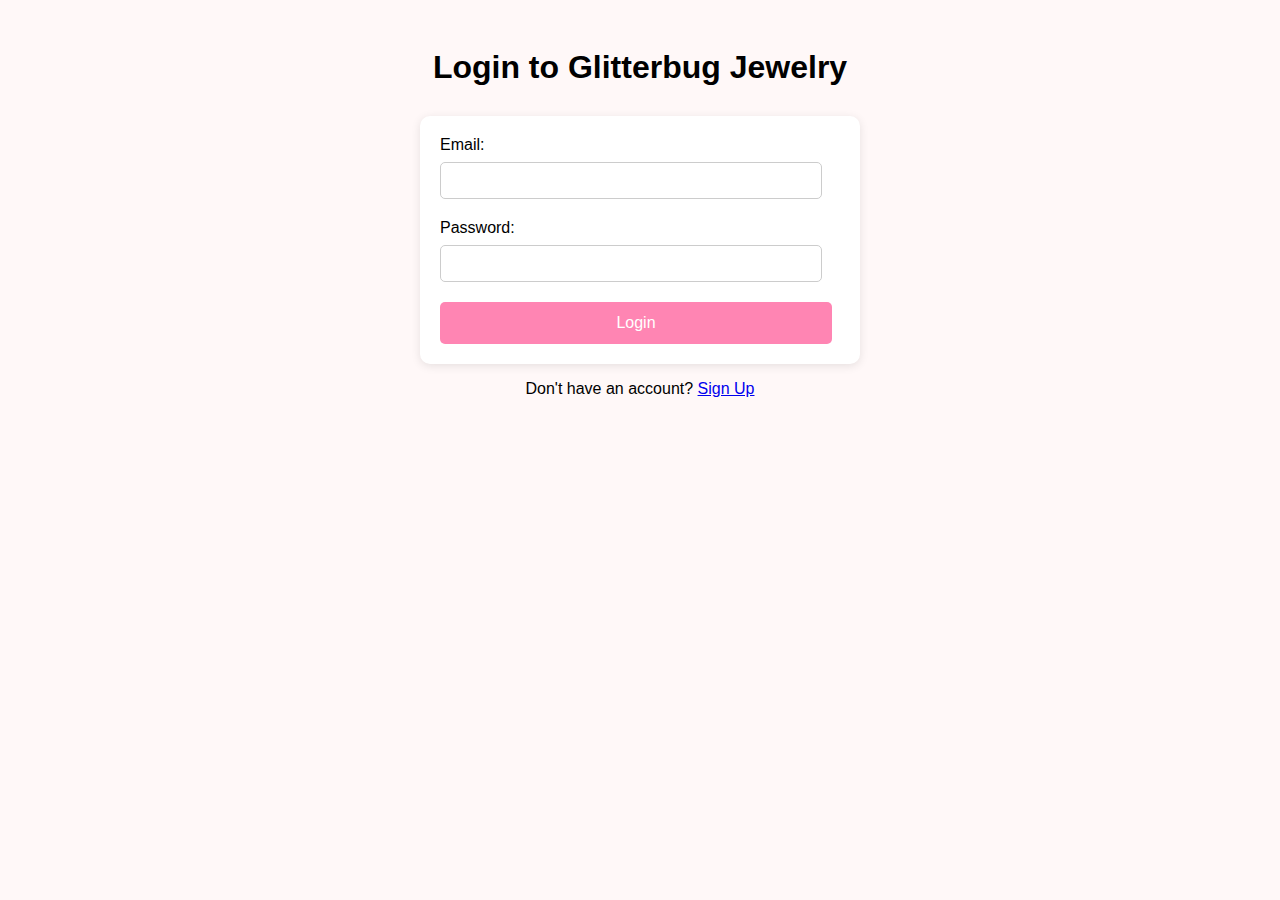
<file: index.html>
<!DOCTYPE html>
<html lang="en">
<head>
  <meta charset="UTF-8" />
  <meta name="viewport" content="width=device-width, initial-scale=1.0"/>
  <title>Glitterbug Jewelry</title>
  <style>
    body {
      font-family: Arial, sans-serif;
      background-color: #fff8f8;
      margin: 0;
      padding: 0;
    }

    header {
      background-color: #ffc6e0;
      padding: 50px 20px;
      text-align: center;
    }

    header h1 {
      margin: 0;
      font-size: 3em;
    }

    header p {
      font-size: 1.2em;
      margin: 10px 0 20px;
    }

    header button {
      padding: 10px 20px;
      background-color: #ff85b3;
      border: none;
      color: white;
      font-size: 1em;
      border-radius: 30px;
      cursor: pointer;
      margin: 5px;
    }

    section {
      text-align: center;
      padding: 40px 20px;
    }

    .features {
      display: flex;
      justify-content: center;
      gap: 20px;
      flex-wrap: wrap;
    }

    .features a {
      text-decoration: none;
      color: inherit;
    }

    .features div {
      background: white;
      padding: 20px;
      border-radius: 15px;
      box-shadow: 0 2px 5px rgba(0, 0, 0, 0.1);
      flex: 1 1 200px;
      max-width: 300px;
      transition: transform 0.2s;
    }

    .features div:hover {
      transform: scale(1.05);
    }

    .features img {
      width: 100%;
      border-radius: 10px;
      margin-bottom: 10px;
    }

    .features span {
      display: block;
      font-size: 1.1em;
      font-weight: bold;
    }

    footer {
      background-color: #ffc6e0;
      text-align: center;
      padding: 20px;
      font-size: 0.9em;
    }

    footer .social-links a {
      margin: 0 10px;
      color: #333;
      text-decoration: none;
    }

    footer .social-links a:hover {
      color: #ff85b3;
    }
  </style>
</head>
<body>

<header>
  <h1>Glitterbug Jewelry</h1>
  <p>✨ Handmade with love, made to sparkle ✨</p>
</header>

<section>
  <h2>Explore Our Collections</h2>
  <div class="features">
    <a href="necklace.html">
      <div>
        <img src="https://starkle.in/cdn/shop/files/DualHeartDropNecklace.png?v=1726140049" alt="Necklaces">
        <span>Necklaces</span>
      </div>
    </a>
    <a href="rings.html">
      <div>
        <img src="https://www.zivar.in/cdn/shop/products/aasi-diamond-ring-433638.jpg?v=1691477702" alt="Rings">
        <span>Rings</span>
      </div>
    </a>
    <a href="bracelet.html">
      <div>
        <img src="https://starkle.in/cdn/shop/files/conn_brac2.png?v=1687867150" alt="Bracelets">
        <span>Bracelets</span>
      </div>
    </a>
  </div>
</section>

<footer>
  &copy; 2025 Glitterbug Jewelry | Contact: hello@glitterbug.com
</footer>

<script>
  window.onload = function() {
    // Check if the user is logged in
    const loggedInUser = localStorage.getItem('loggedInUser');
    
    // If no logged-in user, redirect to login page
    if (!loggedInUser) {
      alert("Please log in to access the collections.");
      window.location.href = 'login.html';  // Redirect to login page
    }
  }
</script>

</body>
</html>
</file>
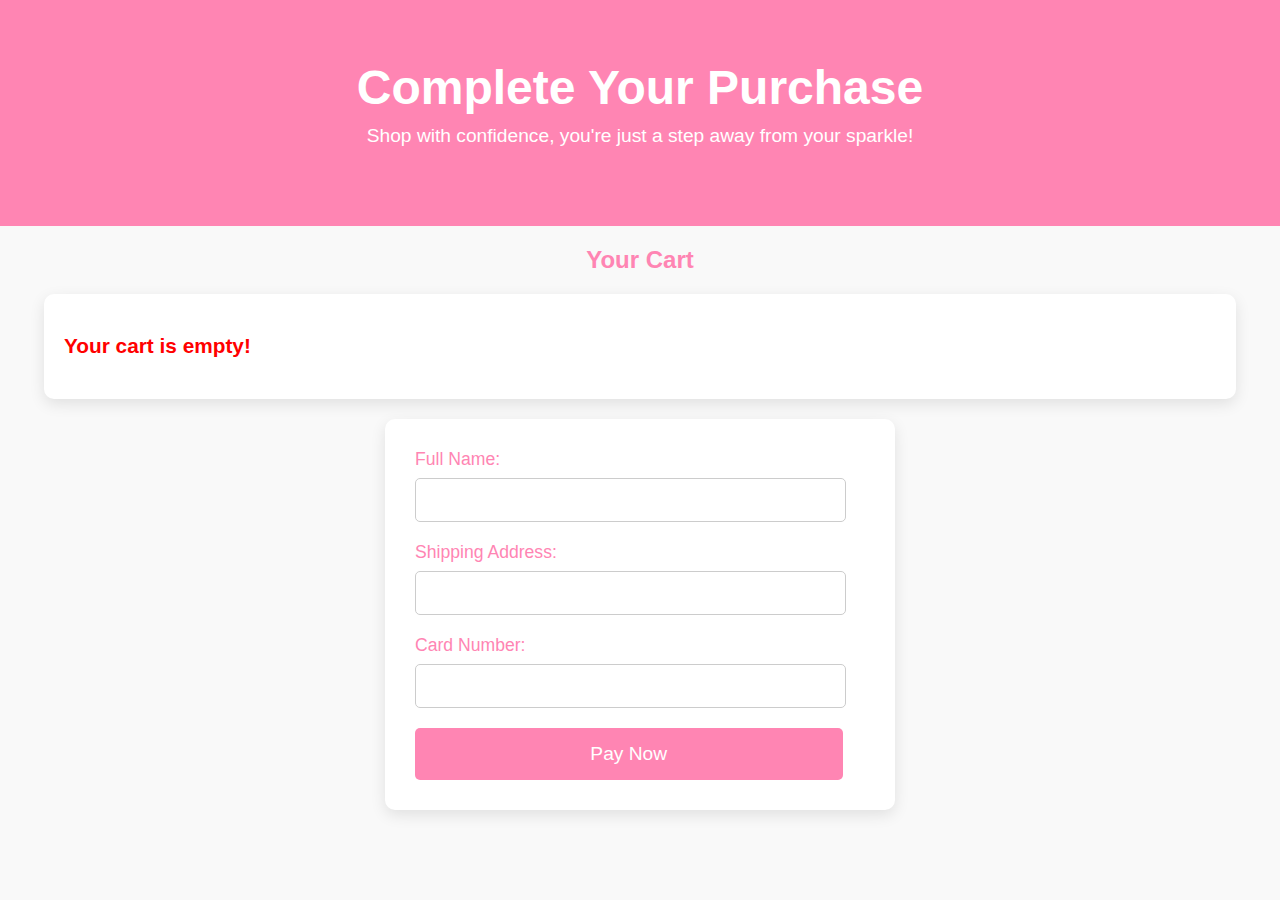
<file: buy.html>
<!DOCTYPE html>
<html lang="en">
<head>
  <meta charset="UTF-8">
  <meta name="viewport" content="width=device-width, initial-scale=1.0">
  <title>Buy Now - Glitterbug Jewelry</title>
  <link rel="stylesheet" href="buy.css" />
</head>
<body>

<header>
  <h1>Complete Your Purchase</h1>
  <p>Shop with confidence, you're just a step away from your sparkle!</p>
</header>

<!-- Display Cart Items -->
<h2 style="text-align: center; color: #ff85b3;">Your Cart</h2>
<div id="cartItems"></div>

<form id="paymentForm">
  <label for="fullname">Full Name:</label>
  <input type="text" id="fullname" name="fullname" required>

  <label for="address">Shipping Address:</label>
  <input type="text" id="address" name="address" required>

  <label for="card">Card Number:</label>
  <input type="text" id="card" name="card" required>

  <button type="submit">Pay Now</button>
</form>

<script>
  // Retrieve cart from localStorage
  const cart = JSON.parse(localStorage.getItem('cart')) || [];

  // Display cart items or empty message
  const cartItemsDiv = document.getElementById('cartItems');
  if (cart.length === 0) {
    cartItemsDiv.innerHTML = '<p class="error-message">Your cart is empty!</p>';
  } else {
    let cartHTML = '<ul>';
    let totalAmount = 0;

    // Display cart items and calculate total price
    cart.forEach(item => {
      cartHTML += `<li>${item.name} - $${item.price} x ${item.quantity} = $${item.price * item.quantity}</li>`;
      totalAmount += item.price * item.quantity;
    });

    cartHTML += '</ul>';
    cartHTML += `<p><strong>Total: $${totalAmount}</strong></p>`;
    cartItemsDiv.innerHTML = cartHTML;
  }

  // Handle the payment form submission
  document.getElementById('paymentForm').addEventListener('submit', function(event) {
    event.preventDefault();

    const fullname = document.getElementById('fullname').value;
    const address = document.getElementById('address').value;
    const card = document.getElementById('card').value;

    const totalAmount = cart.reduce((total, item) => total + (item.price * item.quantity), 0);

    // Simulate payment success
    const paymentSuccess = Math.random() > 0.1;

    if (paymentSuccess) {
      alert('Payment Successful!');

      // Store payment details in localStorage
      const paymentDetails = {
        fullname,
        address,
        card,
        amount: totalAmount,
        cart,
        paymentDate: new Date().toISOString()
      };
      localStorage.setItem('paymentDetails', JSON.stringify(paymentDetails));

      // Clear the cart from localStorage
      localStorage.removeItem('cart');

      // Redirect to Thank You page
      window.location.href = 'thank_you.html'; 
    } else {
      alert('Payment Failed. Please try again.');
    }
  });
</script>

</body>
</html>
</file>
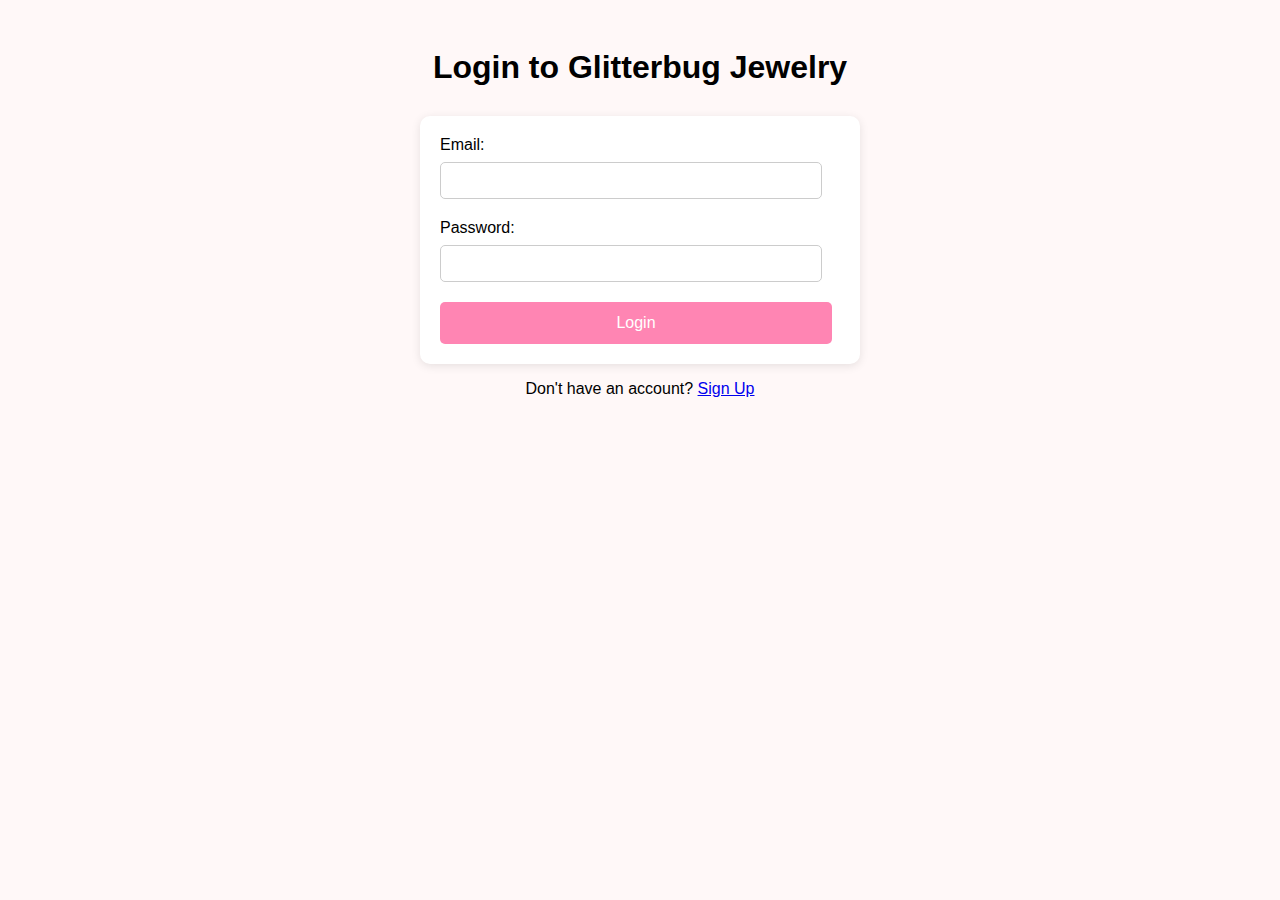
<file: home.html>
<!DOCTYPE html>
<html lang="en">
<head>
  <meta charset="UTF-8" />
  <meta name="viewport" content="width=device-width, initial-scale=1.0"/>
  <title>Glitterbug Jewelry</title>
  <style>
    body {
      font-family: Arial, sans-serif;
      background-color: #fff8f8;
      margin: 0;
      padding: 0;
    }

    header {
      background-color: #ffc6e0;
      padding: 50px 20px;
      text-align: center;
      position: relative;
    }

    header h1 {
      margin: 0;
      font-size: 3em;
    }

    header p {
      font-size: 1.2em;
      margin: 10px 0 20px;
    }

    header button {
      padding: 10px 20px;
      background-color: #ff85b3;
      border: none;
      color: white;
      font-size: 1em;
      border-radius: 30px;
      cursor: pointer;
      margin: 5px;
      position: absolute;
      top: 20px;
      right: 20px;
    }

    section {
      text-align: center;
      padding: 40px 20px;
    }

    .features {
      display: flex;
      justify-content: center;
      gap: 20px;
      flex-wrap: wrap;
    }

    .features a {
      text-decoration: none;
      color: inherit;
    }

    .features div {
      background: white;
      padding: 20px;
      border-radius: 15px;
      box-shadow: 0 2px 5px rgba(0, 0, 0, 0.1);
      flex: 1 1 200px;
      max-width: 300px;
      transition: transform 0.2s;
    }

    .features div:hover {
      transform: scale(1.05);
    }

    .features img {
      width: 100%;
      border-radius: 10px;
      margin-bottom: 10px;
    }

    .features span {
      display: block;
      font-size: 1.1em;
      font-weight: bold;
    }

    footer {
      background-color: #ffc6e0;
      text-align: center;
      padding: 20px;
      font-size: 0.9em;
    }

    footer .social-links a {
      margin: 0 10px;
      color: #333;
      text-decoration: none;
    }

    footer .social-links a:hover {
      color: #ff85b3;
    }
  </style>
</head>
<body>

<header>
  <h1>Glitterbug Jewelry</h1>
  <p>✨ Handmade with love, made to sparkle ✨</p>
  <button onclick="logout()">Logout</button>
</header>

<section>
  <h2>Explore Our Collections</h2>
  <div class="features">
    <a href="necklace.html">
      <div>
        <img src="https://starkle.in/cdn/shop/files/DualHeartDropNecklace.png?v=1726140049" alt="Necklaces">
        <span>Necklaces</span>
      </div>
    </a>
    <a href="rings.html">
      <div>
        <img src="https://www.zivar.in/cdn/shop/products/aasi-diamond-ring-433638.jpg?v=1691477702" alt="Rings">
        <span>Rings</span>
      </div>
    </a>
    <a href="bracelet.html">
      <div>
        <img src="https://starkle.in/cdn/shop/files/conn_brac2.png?v=1687867150" alt="Bracelets">
        <span>Bracelets</span>
      </div>
    </a>
  </div>
</section>

<footer>
  &copy; 2025 Glitterbug Jewelry | Contact: hello@glitterbug.com
</footer>

<script>
  // Check login on page load
  window.onload = function () {
    const loggedInUser = localStorage.getItem('loggedInUser');
    if (!loggedInUser) {
      alert("Please log in to access the collections.");
      window.location.href = 'index.html';
    }
  };

  // Logout function
  function logout() {
    localStorage.removeItem('loggedInUser'); // Logout user
    localStorage.removeItem('cart');         // Clear cart
    alert("You have been logged out.");
    window.location.href = 'index.html';     // Redirect to login
  }
</script>

</body>
</html>
</file>
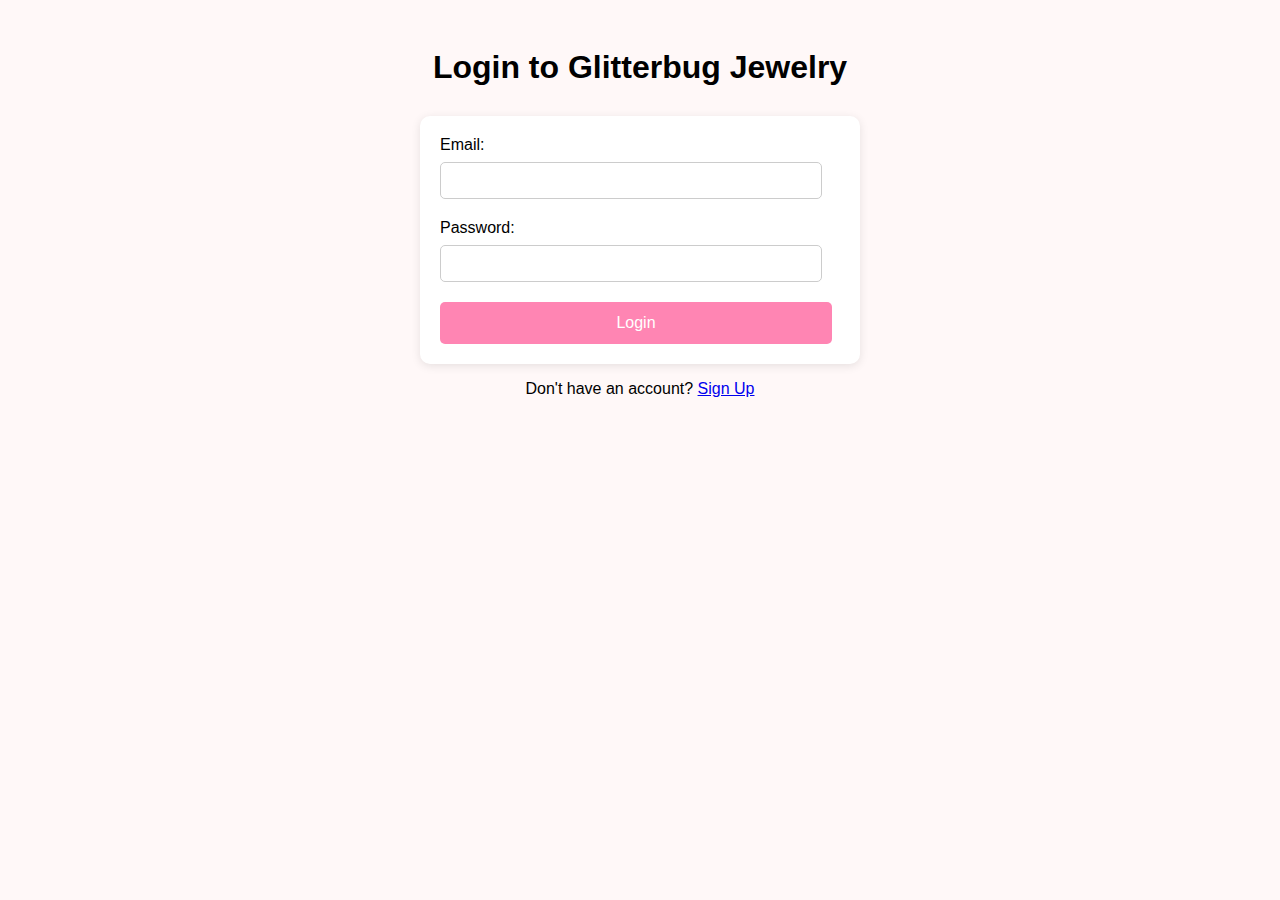
<file: login.html>
<!DOCTYPE html>
<html lang="en">
<head>
  <meta charset="UTF-8" />
  <meta name="viewport" content="width=device-width, initial-scale=1.0"/>
  <title>Login - Glitterbug Jewelry</title>
  <style>
    body {
      font-family: Arial, sans-serif;
      background-color: #fff8f8;
      padding: 20px;
    }
    header {
      text-align: center;
      margin-bottom: 30px;
    }
    form {
      max-width: 400px;
      margin: 0 auto;
      padding: 20px;
      background-color: #fff;
      border-radius: 10px;
      box-shadow: 0 2px 10px rgba(0, 0, 0, 0.1);
    }
    label {
      display: block;
      margin-bottom: 8px;
    }
    input {
      width: 90%;
      padding: 10px;
      margin-bottom: 20px;
      border-radius: 5px;
      border: 1px solid #ccc;
    }
    button {
      width: 98%;
      padding: 12px;
      background-color: #ff85b3;
      border: none;
      color: white;
      font-size: 1em;
      border-radius: 5px;
      cursor: pointer;
    }
    button:hover {
      background-color: #ff5e9c;
    }
    p {
      text-align: center;
    }
  </style>
</head>
<body>

<header>
  <h1>Login to Glitterbug Jewelry</h1>
</header>

<main>
  <form id="loginForm">
    <label for="email">Email:</label>
    <input type="email" id="email" required>

    <label for="password">Password:</label>
    <input type="password" id="password" required>

    <button type="submit">Login</button>
  </form>

  <p>Don't have an account? <a href="register.html">Sign Up</a></p>
</main>

<script>
  document.getElementById('loginForm').addEventListener('submit', function(event) {
    event.preventDefault();

    const email = document.getElementById('email').value;
    const password = document.getElementById('password').value;

    const storedUsers = JSON.parse(localStorage.getItem('users')) || [];
    const user = storedUsers.find(u => u.email === email && u.password === password);

    if (user) {
      alert('Login successful!');
      localStorage.setItem('loggedInUser', JSON.stringify(user));  // Store user info
      window.location.href = 'index.html';  // Redirect to homepage
    } else {
      alert('Invalid email or password!');
    }
  });
</script>

</body>
</html>
</file>
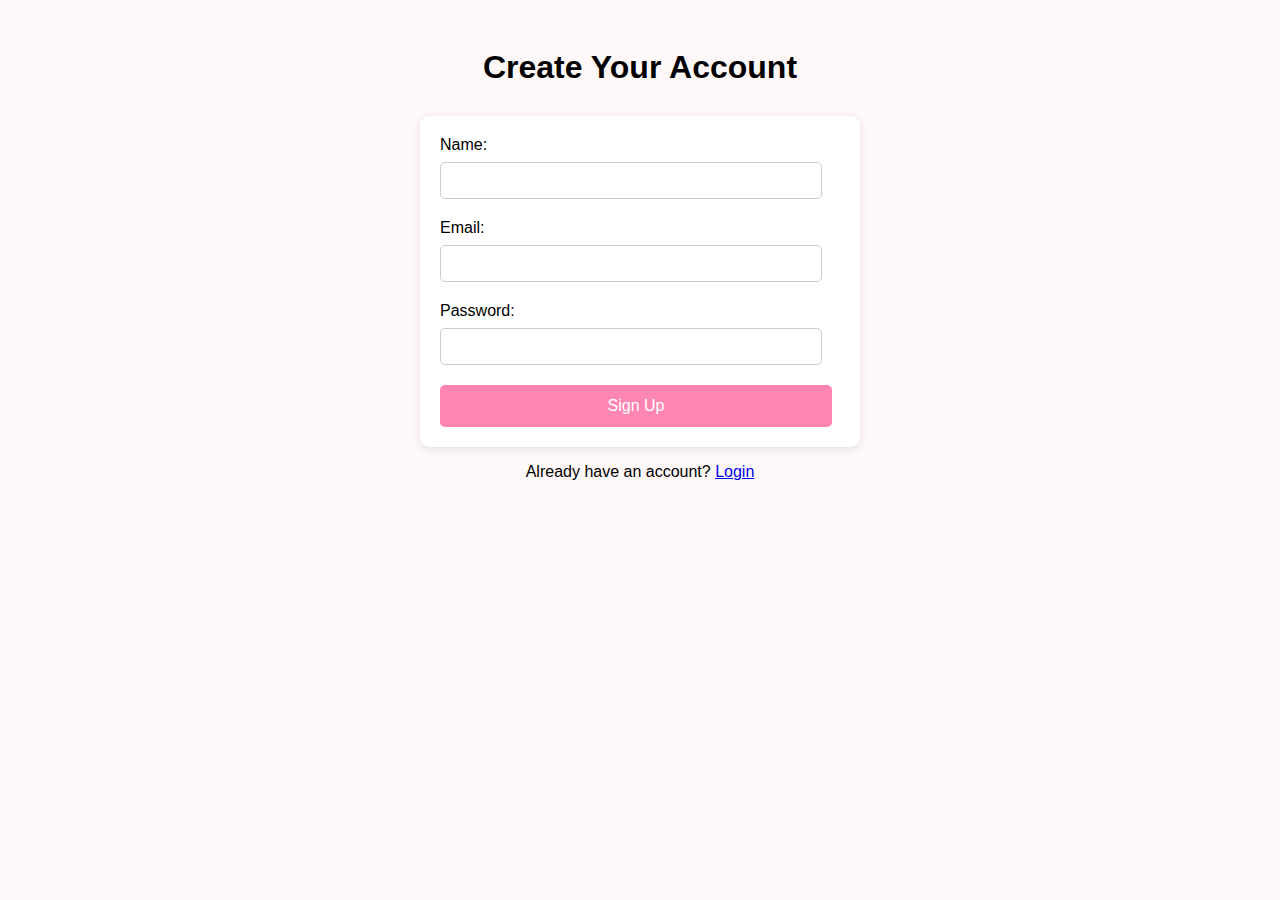
<file: register.html>
<!DOCTYPE html>
<html lang="en">
<head>
  <meta charset="UTF-8" />
  <meta name="viewport" content="width=device-width, initial-scale=1.0"/>
  <title>Sign Up - Glitterbug Jewelry</title>
  <style>
    body {
      font-family: Arial, sans-serif;
      background-color: #fff8f8;
      padding: 20px;
    }
    header {
      text-align: center;
      margin-bottom: 30px;
    }
    form {
      max-width: 400px;
      margin: 0 auto;
      padding: 20px;
      background-color: #fff;
      border-radius: 10px;
      box-shadow: 0 2px 10px rgba(0, 0, 0, 0.1);
    }
    label {
      display: block;
      margin-bottom: 8px;
    }
    input {
      width: 90%;
      padding: 10px;
      margin-bottom: 20px;
      border-radius: 5px;
      border: 1px solid #ccc;
    }
    button {
      width: 98%;
      padding: 12px;
      background-color: #ff85b3;
      border: none;
      color: white;
      font-size: 1em;
      border-radius: 5px;
      cursor: pointer;
    }
    button:hover {
      background-color: #ff5e9c;
    }
    p {
      text-align: center;
    }
  </style>
</head>
<body>

<header>
  <h1>Create Your Account</h1>
</header>

<main>
  <form id="signupForm">
    <label for="name">Name:</label>
    <input type="text" id="name" required>

    <label for="email">Email:</label>
    <input type="email" id="email" required>

    <label for="password">Password:</label>
    <input type="password" id="password" required>

    <button type="submit">Sign Up</button>
  </form>

  <p>Already have an account? <a href="login.html">Login</a></p>
</main>

<script>
  document.getElementById('signupForm').addEventListener('submit', function(event) {
    event.preventDefault();

    const name = document.getElementById('name').value;
    const email = document.getElementById('email').value;
    const password = document.getElementById('password').value;

    let users = JSON.parse(localStorage.getItem('users')) || [];

    const emailExists = users.some(user => user.email === email);
    if (emailExists) {
      alert('Email already registered. Please use a different one.');
      return;
    }

    users.push({ name, email, password });
    localStorage.setItem('users', JSON.stringify(users));

    alert('Signup successful! You can now log in.');
    window.location.href = 'login.html';
  });
</script>

</body>
</html>
</file>
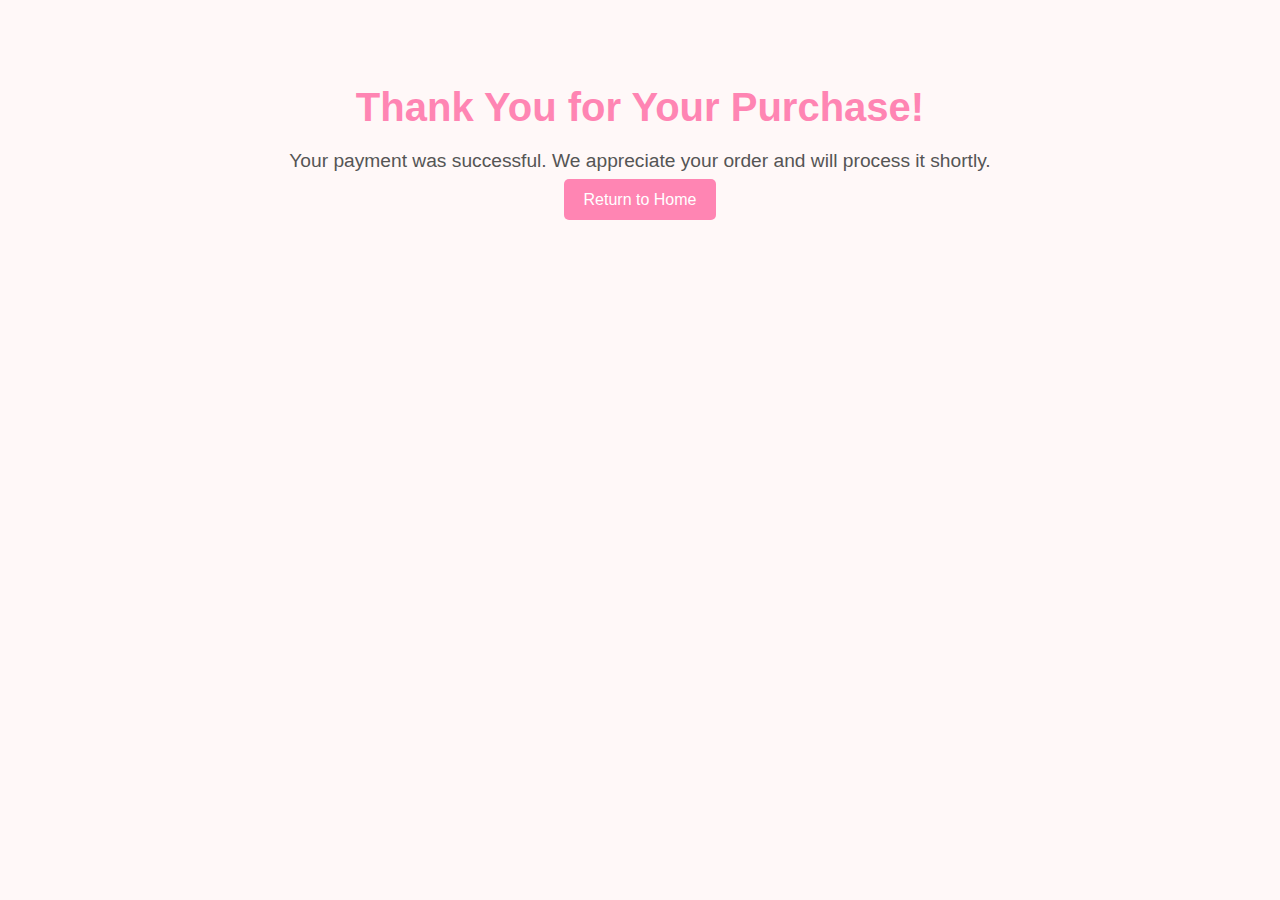
<file: thank_you.html>
<!DOCTYPE html>
<html lang="en">
<head>
  <meta charset="UTF-8">
  <meta name="viewport" content="width=device-width, initial-scale=1.0">
  <title>Thank You - Glitterbug Jewelry</title>
  <style>
    body { font-family: Arial, sans-serif; background-color: #fff8f8; text-align: center; padding: 50px; }
    h1 { font-size: 2.5em; color: #ff85b3; margin-bottom: 20px; }
    p { font-size: 1.2em; color: #555; }
    .btn { padding: 12px 20px; background-color: #ff85b3; border: none; color: white; font-size: 1em; border-radius: 5px; cursor: pointer; text-decoration: none; margin-top: 30px; }
    .btn:hover { background-color: #ff5e9c; }
  </style>
</head>
<body>

<h1>Thank You for Your Purchase!</h1>
<p>Your payment was successful. We appreciate your order and will process it shortly.</p>
<a href="home.html" class="btn">Return to Home</a>

</body>
</html>
</file>
<file: buy.css>
body {
      font-family: 'Arial', sans-serif;
      background-color: #f9f9f9;
      color: #333;
      margin: 0;
      padding: 0;
    }

    header {
      background-color: #ff85b3;
      padding: 60px 20px;
      text-align: center;
      color: white;
    }

    header h1 {
      font-size: 3em;
      margin: 0;
    }

    header p {
      font-size: 1.2em;
      margin-top: 10px;
    }

    form {
      max-width: 450px;
      margin: 20px auto;
      background-color: white;
      padding: 30px;
      border-radius: 10px;
      box-shadow: 0 5px 15px rgba(0, 0, 0, 0.1);
    }

    form label {
      display: block;
      font-size: 1.1em;
      margin-bottom: 8px;
      color: #ff85b3;
    }

    form input {
      width: 90%;
      padding: 12px;
      margin-bottom: 20px;
      border-radius: 5px;
      border: 1px solid #ccc;
      font-size: 1em;
    }

    form input:focus {
      outline-color: #ff85b3;
      border-color: #ff85b3;
    }

    form button {
      width: 95%;
      padding: 15px;
      background-color: #ff85b3;
      border: none;
      color: white;
      font-size: 1.2em;
      border-radius: 5px;
      cursor: pointer;
      transition: background-color 0.3s ease;
    }

    form button:hover {
      background-color: #ff4d91;
    }

    #cartItems {
      max-width: 90%;
      margin: 20px auto;
      padding: 20px;
      background-color: #fff;
      border-radius: 10px;
      box-shadow: 0 5px 15px rgba(0, 0, 0, 0.1);
    }

    #cartItems ul {
      list-style-type: none;
      padding: 0;
    }

    #cartItems li {
      font-size: 1.1em;
      margin-bottom: 10px;
    }

    #cartItems p {
      font-size: 1.3em;
      font-weight: bold;
      margin-top: 20px;
    }

    .error-message {
      color: red;
      font-size: 1.1em;
      font-weight: bold;
    }
</file>
